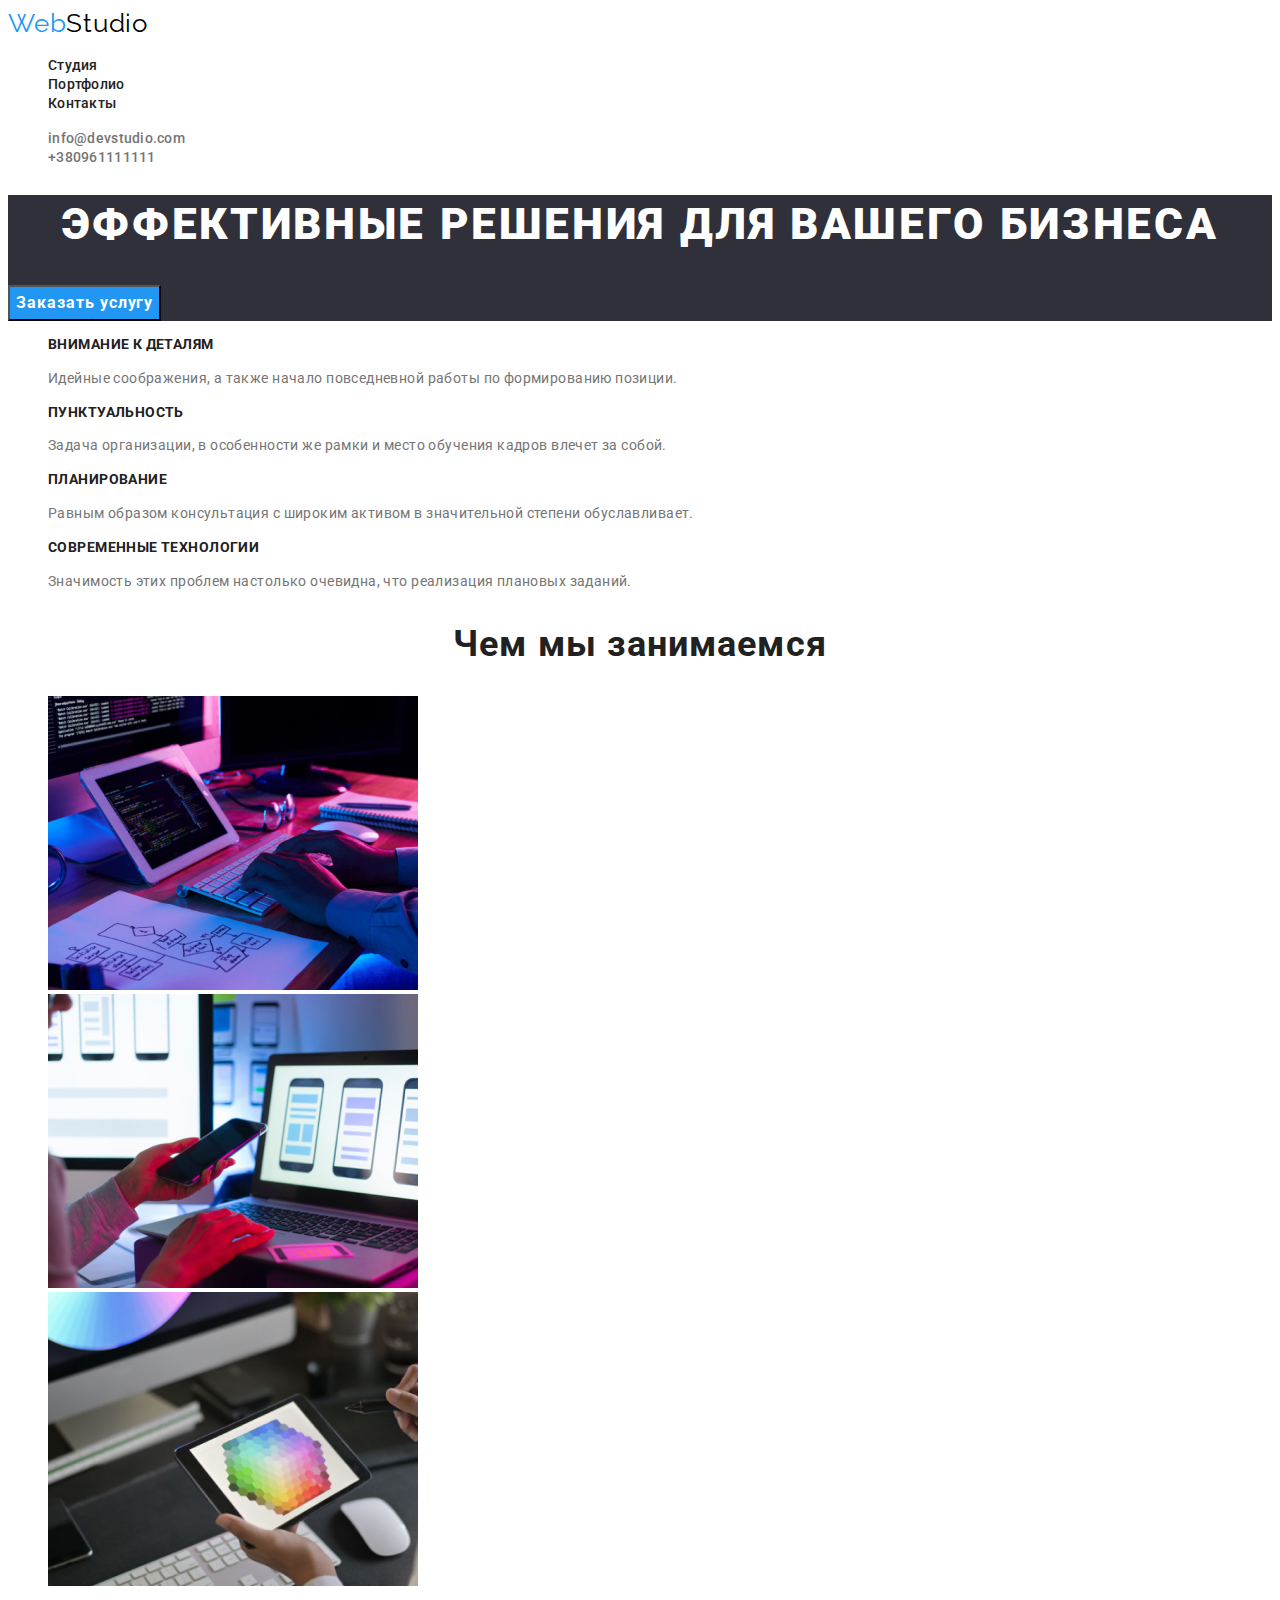
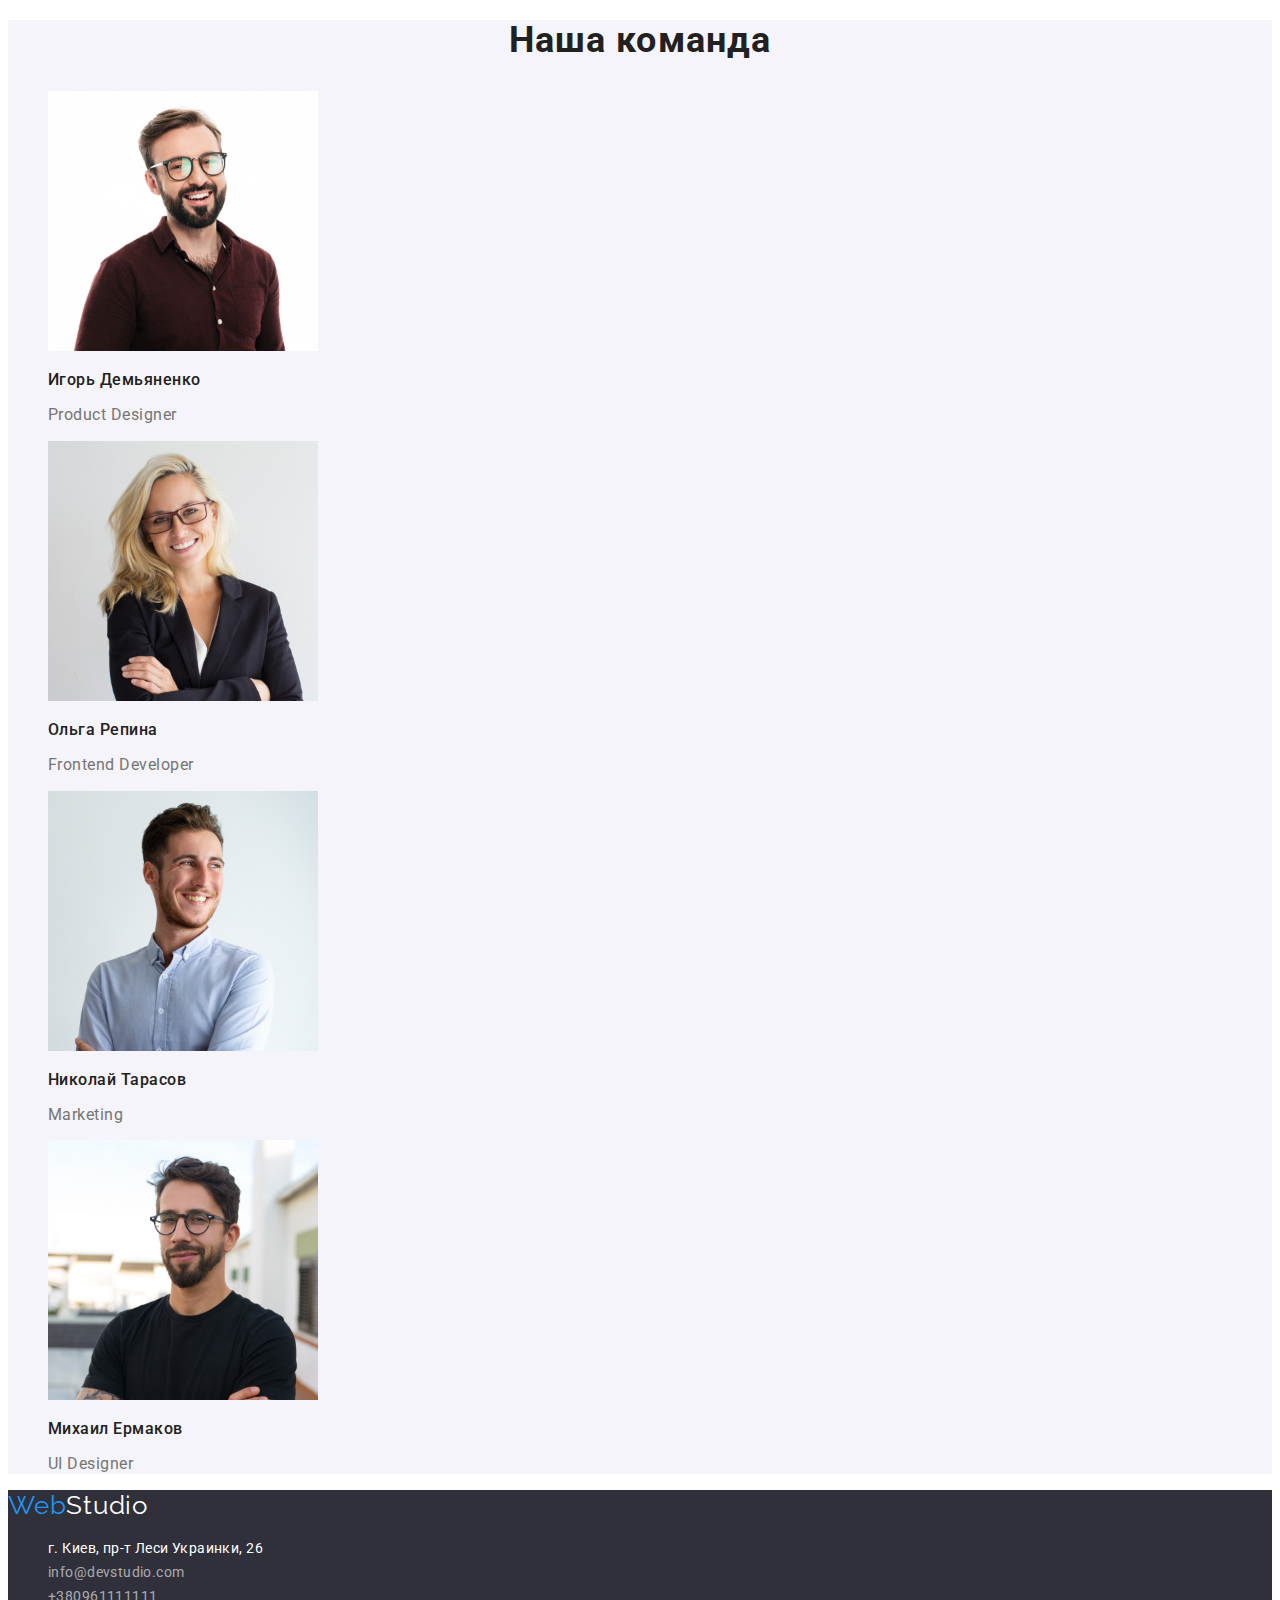
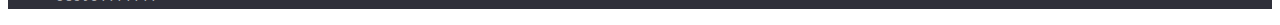
<file: index.html>
<!DOCTYPE html>
<html lang="ru">
  <head>
    <meta charset="UTF-8" />
    <meta http-equiv="X-UA-Compatible" content="IE=edge" />
    <meta name="viewport" content="width=device-width, initial-scale=1.0" />
    <title>Студия</title>
    <link rel="stylesheet" href="./css/style.css" />
    <link rel="preconnect" href="https://fonts.googleapis.com" />
    <link rel="preconnect" href="https://fonts.gstatic.com" crossorigin />
    <link
      href="https://fonts.googleapis.com/css2?family=Oleo+Script&family=Raleway:wght@700&family=Roboto:wght@400;500;700;900&display=swap"
      rel="stylesheet"
    />
  </head>
  <body>
    <!--Header-->
    <header class="header">
      <a href="" class="logo link"> <span class="logo-blue">Web</span>Studio</a>
      <nav class="header-nav">
        <ul class="header-list list">
          <li>
            <a href="" class="header-list-link link">Студия</a>
          </li>
          <li>
            <a href="./portfolio.html" class="header-list-link link"
              >Портфолио</a
            >
          </li>
          <li>
            <a href="" class="header-list-link link">Контакты</a>
          </li>
        </ul>
      </nav>
      <ul class="header-contacts-list list">
        <li>
          <a href="mailto:info@devstudio.com" class="header-contacts link"
            >info@devstudio.com</a
          >
        </li>
        <li>
          <a href="tel:+380961111111" class="header-contacts link"
            >+380961111111</a
          >
        </li>
      </ul>
    </header>
    <main>
      <!--Hero-->
      <div>
        <section class="hero">
          <h1 class="hero-title">ЭФФЕКТИВНЫЕ РЕШЕНИЯ ДЛЯ ВАШЕГО БИЗНЕСА</h1>
          <button type="button" class="hero-button">Заказать услугу</button>
        </section>
      </div>
      <!--About-->
      <section class="about">
        <ul class="about-list list">
          <li>
            <h3 class="about-title">ВНИМАНИЕ К ДЕТАЛЯМ</h3>
            <p class="about-text">
              Идейные соображения, а также начало повседневной работы по
              формированию позиции.
            </p>
          </li>
          <li>
            <h3 class="about-title">ПУНКТУАЛЬНОСТЬ</h3>
            <p class="about-text">
              Задача организации, в особенности же рамки и место обучения кадров
              влечет за собой.
            </p>
          </li>
          <li>
            <h3 class="about-title">ПЛАНИРОВАНИЕ</h3>
            <p class="about-text">
              Равным образом консультация с широким активом в значительной
              степени обуславливает.
            </p>
          </li>
          <li>
            <h3 class="about-title">СОВРЕМЕННЫЕ ТЕХНОЛОГИИ</h3>
            <p class="about-text">
              Значимость этих проблем настолько очевидна, что реализация
              плановых заданий.
            </p>
          </li>
        </ul>
      </section>
      <!--Skills-->
      <section class="skills">
        <h2 class="skills-title">Чем мы занимаемся</h2>
        <ul class="skills-list list">
          <li>
            <img src="./images/box1.jpg" alt="box1" width="370" />
          </li>
          <li>
            <img src="./images/box2.jpg" alt="box2" width="370" />
          </li>
          <li>
            <img src="./images/box3.jpg" alt="box3" width="370" />
          </li>
        </ul>
      </section>
      <!--Team-->
      <section class="team">
        <h2 class="team-title">Наша команда</h2>
        <ul class="team-list list">
          <li>
            <img src="./images/team1.jpg" alt="team1" width="270" />
            <h3 class="team-name">Игорь Демьяненко</h3>
            <p class="team-text">Product Designer</p>
          </li>
          <li>
            <img src="./images/team2.jpg" alt="team2" width="270" />
            <h3 class="team-name">Ольга Репина</h3>
            <p class="team-text">Frontend Developer</p>
          </li>
          <li>
            <img src="./images/team3.jpg" alt="team3" width="270" />
            <h3 class="team-name">Николай Тарасов</h3>
            <p class="team-text">Marketing</p>
          </li>
          <li>
            <img src="./images/team4.jpg" alt="team4" width="270" />
            <h3 class="team-name">Михаил Ермаков</h3>
            <p class="team-text">UI Designer</p>
          </li>
        </ul>
      </section>
    </main>
    <!--Footer-->
    <footer class="footer">
      <a href="" class="footer-logo link">
        <span class="footer-logo-blue">Web</span>Studio</a
      >
      <address class="address">
        <ul class="footer-list list">
          <li>
            <a
              href="https://goo.gl/maps/j3uw5iCqaWnNKHZF9"
              class="footer-address link"
              >г. Киев, пр-т Леси Украинки, 26</a
            >
          </li>
          <li>
            <a href="mailto:info@devstudio.com" class="footer-contacts link"
              >info@devstudio.com</a
            >
          </li>
          <li>
            <a href="tel:+380961111111" class="footer-contacts link"
              >+380961111111</a
            >
          </li>
        </ul>
      </address>
    </footer>
  </body>
</html>
</file>
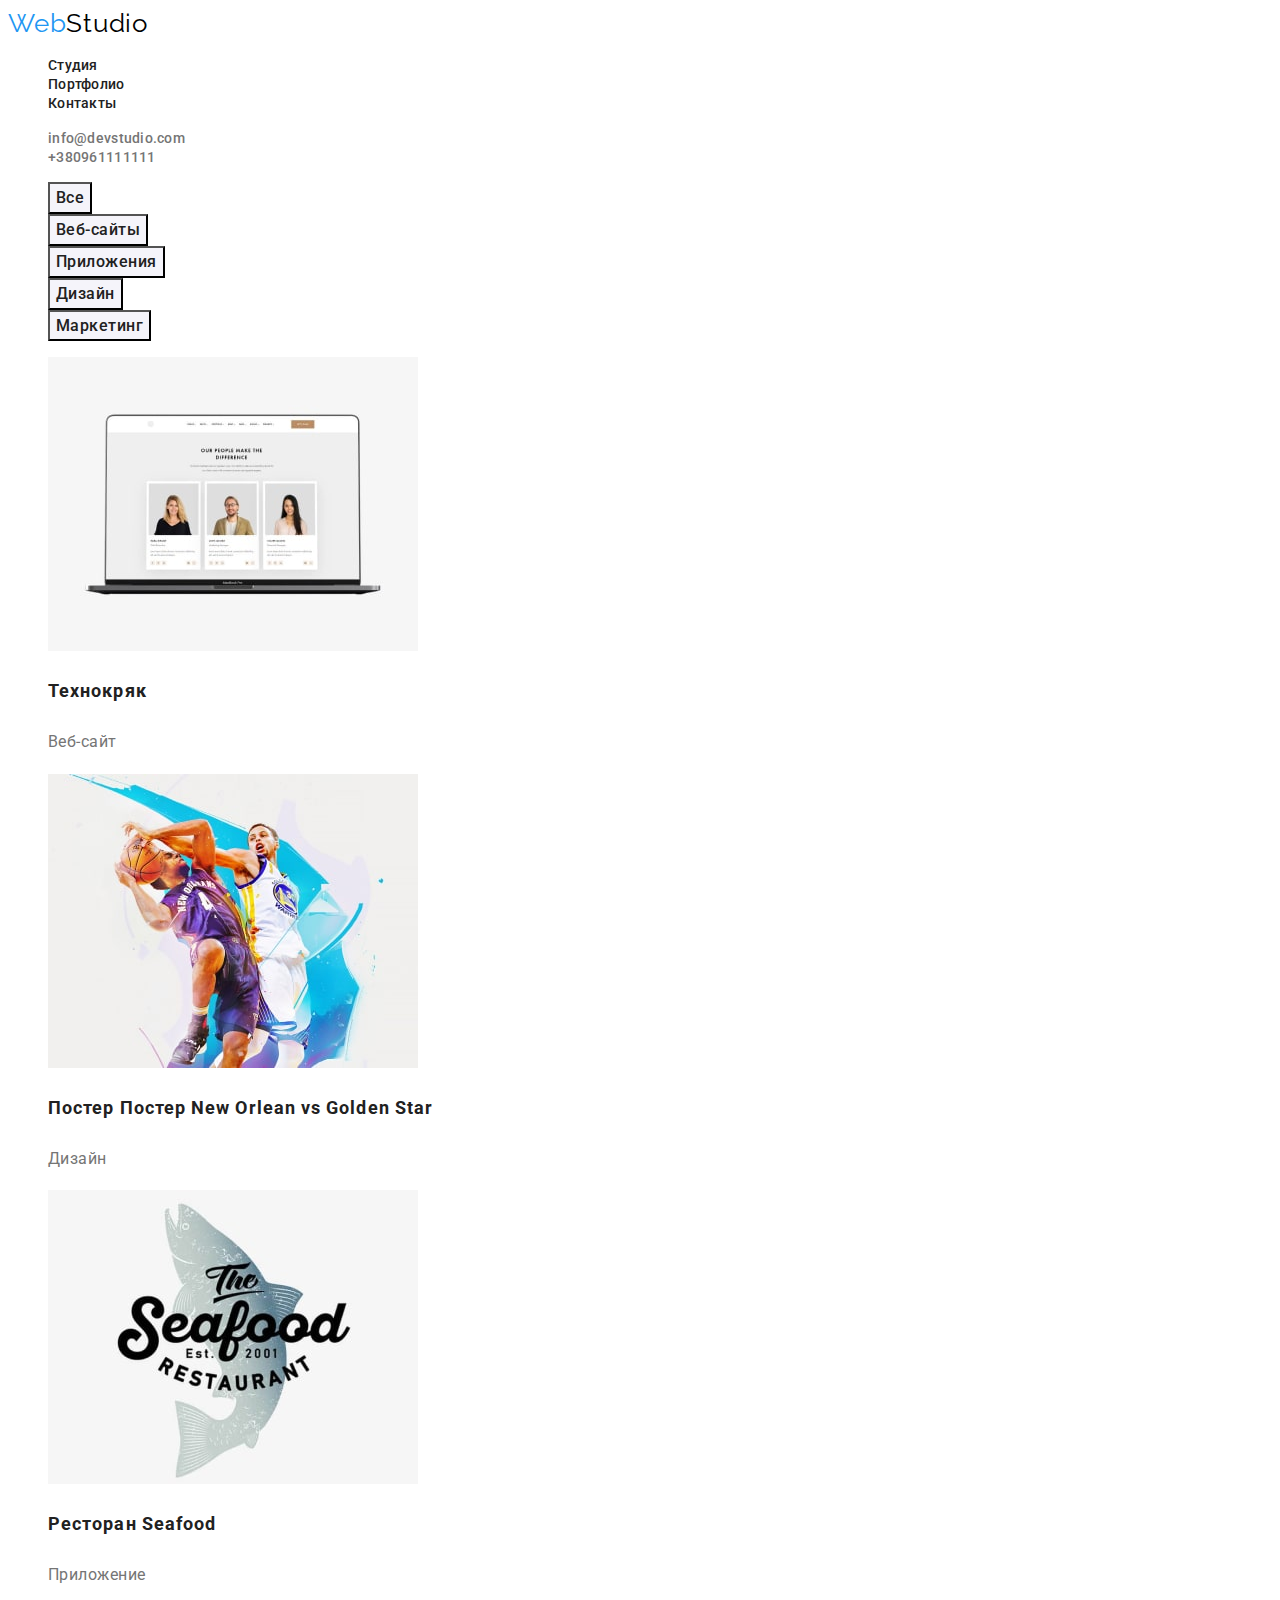
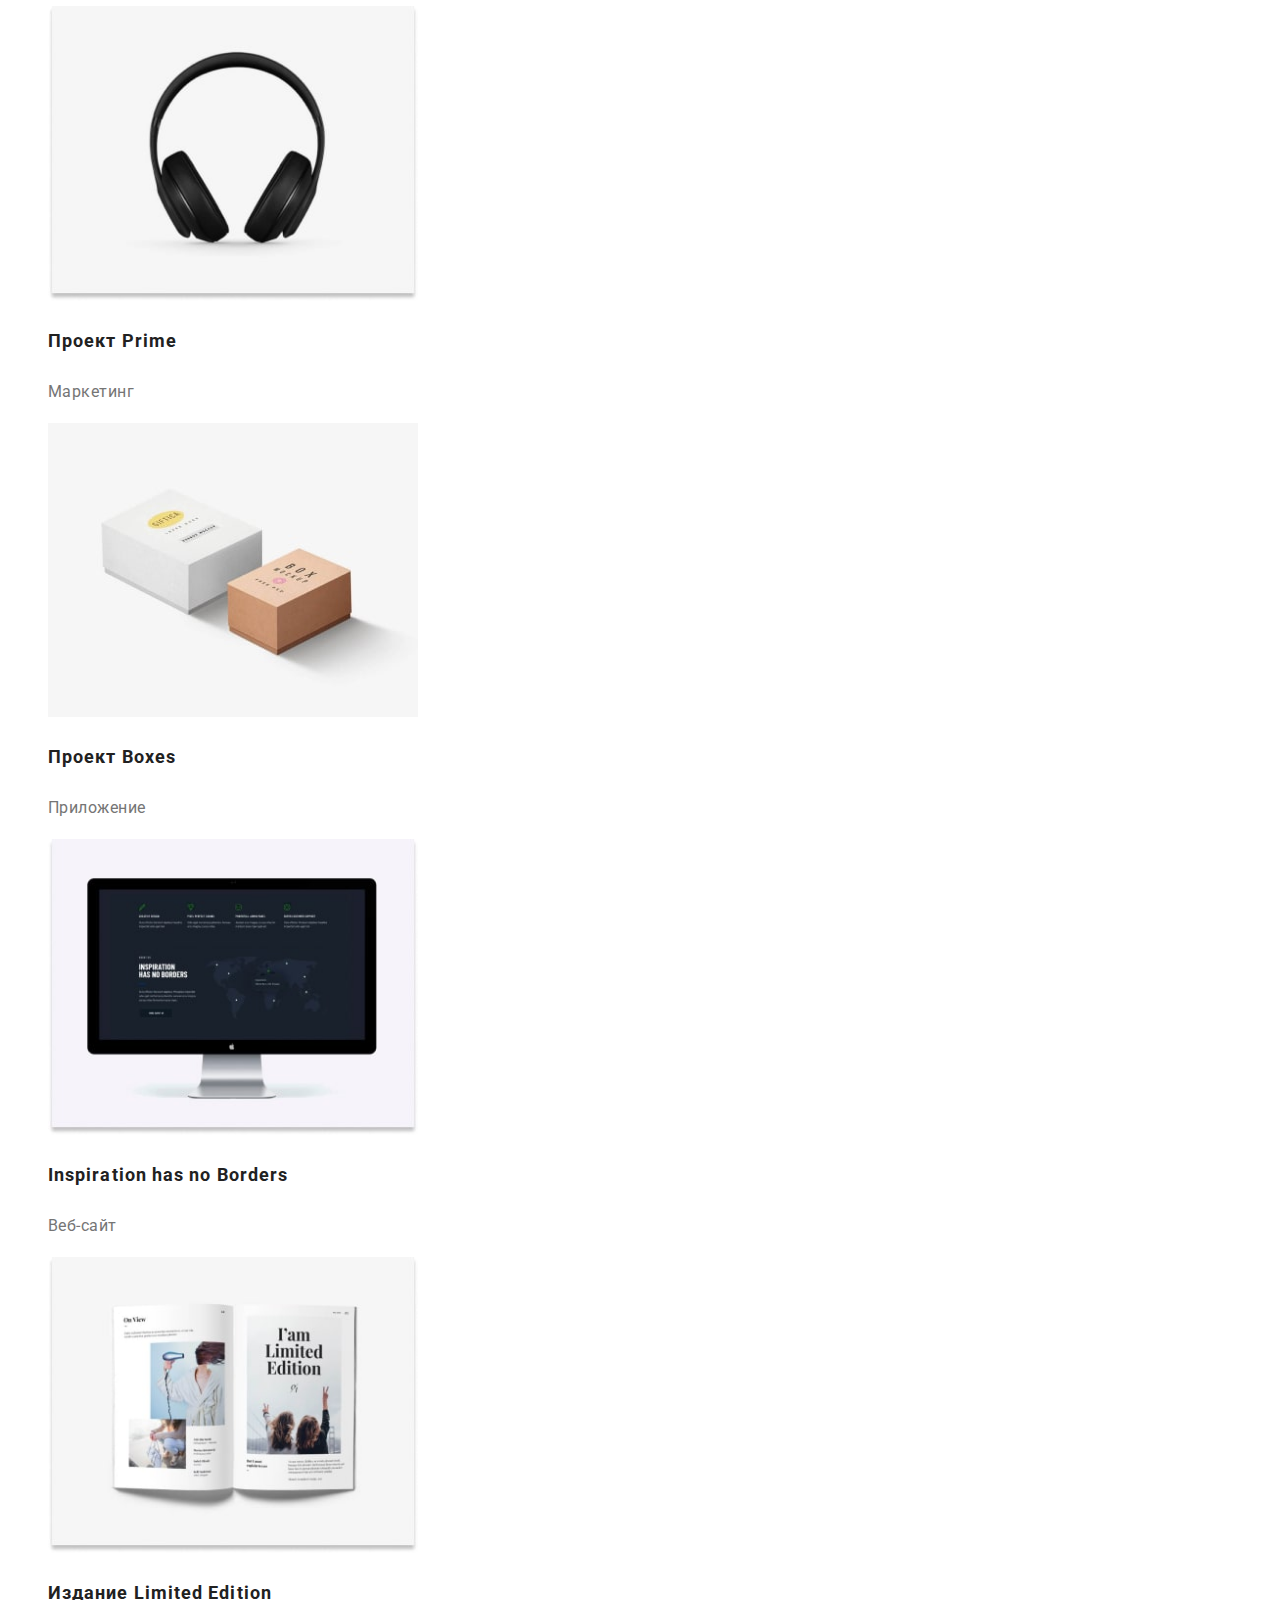
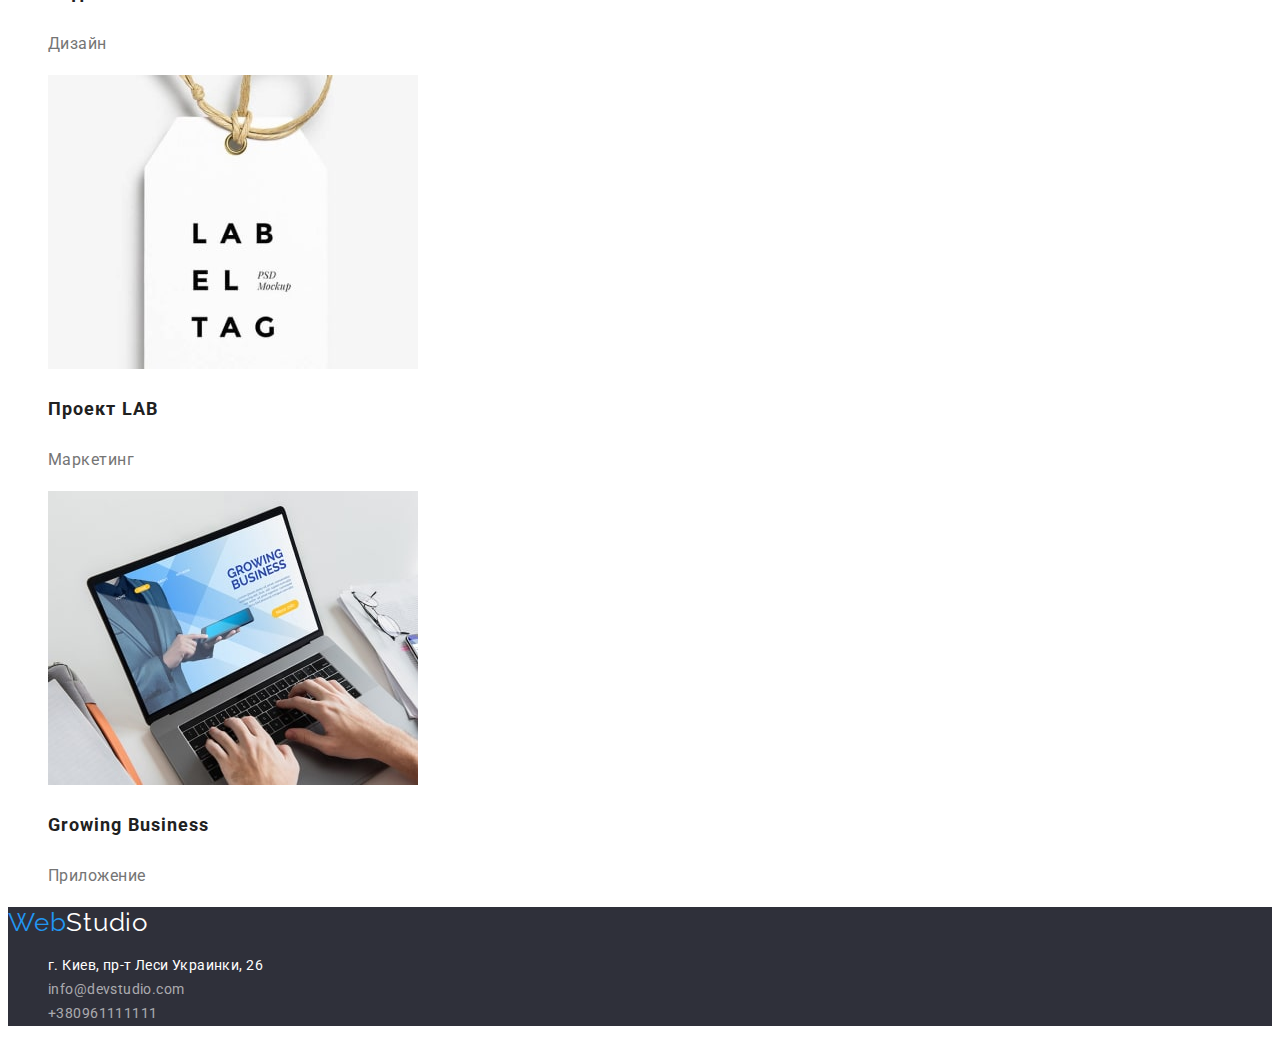
<file: portfolio.html>
<!DOCTYPE html>
<html lang="ru">
  <head>
    <meta charset="UTF-8" />
    <meta http-equiv="X-UA-Compatible" content="IE=edge" />
    <meta name="viewport" content="width=device-width, initial-scale=1.0" />
    <title>portfolio</title>
    <link rel="stylesheet" href="./css/style.css" />
    <link rel="preconnect" href="https://fonts.googleapis.com" />
    <link rel="preconnect" href="https://fonts.gstatic.com" crossorigin />
    <link
    href="https://fonts.googleapis.com/css2?family=Oleo+Script&family=Raleway:wght@700&family=Roboto:wght@400;500;700;900&display=swap"
    rel="stylesheet"
  </head>
  <body>
    <!--Header-->
    <header class="header">
      <a href="" class="logo link"> <span class="logo-blue">Web</span>Studio</a>
      <nav class="header-nav">
        <ul class="header-list list">
          <li>
            <a href="./index.html" class="header-list-link link">Студия</a>
          </li>
          <li>
            <a href="" class="header-list-link link"
              >Портфолио</a
            >
          </li>
          <li>
            <a href="" class="header-list-link link">Контакты</a>
          </li>
        </ul>
      </nav>
      <ul class="header-contacts-list list">
        <li>
          <a href="mailto:info@devstudio.com" class="header-contacts link"
            >info@devstudio.com</a
          >
        </li>
        <li>
          <a href="tel:+380961111111" class="header-contacts link"
            >+380961111111</a
          >
        </li>
      </ul>
    </header>
    <!----Проекты---->
    <main>
      <section>
        <h1 class="visually-hidden"">Наши проекты</h1>
        <ul class='projects-filter list'>
          <li><button type="button" class="projects-btn">Все</button></li>
          <li><button type="button" class="projects-btn">Веб-сайты</button></li>
          <li><button type="button" class="projects-btn">Приложения</button></li>
          <li><button type="button" class="projects-btn">Дизайн</button></li>
          <li><button type="button" class="projects-btn">Маркетинг</button></li>
        </ul>
        <ul class="projects-link list">
          <li>
            <a href="" class="link">
              <img src="./images/project-1.jpeg" alt="Ноутбук" width="370" />
              <h3 class="link-title">Технокряк</h3>
              <p class="type-project">Веб-сайт</p>
            </a>
          </li>
          <li>
            <a href="" class="link">
              <img
                src="./images/project-2.jpeg"
                alt=" Постер баскетболистов"
                width="370"
              />
              <h3 class="link-title">Постер Постер New Orlean vs Golden Star</h3>
              <p class="type-project">Дизайн</p>
            </a>
          </li>
          <li>
            <a href="" class="link">
              <img src="./images/project-3.jpeg" alt="Название ресторана" />
              <h3 class="link-title">Ресторан Seafood</h3>
              <p class="type-project">Приложение</p>
            </a>
          </li>
          <li>
            <a href="" class="link">
              <img src="./images/project-4.jpeg" alt="Наушники" width="370" />
              <h3 class="link-title">Проект Prime</h3>
              <p class="type-project">Маркетинг</p>
            </a>
          </li>
          <li>
            <a href="" class="link">
              <img src="./images/project-5.jpeg" alt="Коробки" width="370" />
              <h3 class="link-title">Проект Boxes</h3>
              <p class="type-project">Приложение</p>
            </a>
          </li>
          <li>
            <a href="" class="link">
              <img src="./images/project-6.jpeg" alt="Монитор" width="370" />
              <h3 class="link-title">Inspiration has no Borders</h3>
              <p class="type-project">Веб-сайт</p>
            </a>
          </li>
          <li>
            <a href="" class="link">
              <img src="./images/project-7.jpeg" alt="Книга" width="370" />
              <h3 class="link-title">Издание Limited Edition</h3>
              <p class="type-project">Дизайн</p>
            </a>
          </li>
          <li>
            <a href="" class="link">
              <img src="./images/project-8.jpeg" alt="Стикер" width="370" />
              <h3 class="link-title">Проект LAB</h3>
              <p class="type-project">Маркетинг</p>
            </a>
          </li>
          <li>
            <a href="" class="link">
              <img src="./images/project-9.jpeg" alt="Ноутбук" width="370" />
              <h3 class="link-title">Growing Business</h3>
              <p class="type-project">Приложение</p>
            </a>
          </li>
        </ul>
      </section>
    </main>
    <!--Footer-->
    <footer class="footer">
      <a href="" class="footer-logo link">
        <span class="footer-logo-blue">Web</span>Studio</a
      >
      <address class="address">
        <ul class="footer-list list">
          <li>
            <a
              href="https://goo.gl/maps/j3uw5iCqaWnNKHZF9"
              class="footer-address link"
              >г. Киев, пр-т Леси Украинки, 26</a
            >
          </li>
          <li>
            <a href="mailto:info@devstudio.com" class="footer-contacts link"
              >info@devstudio.com</a
            >
          </li>
          <li>
            <a href="tel:+380961111111" class="footer-contacts link"
              >+380961111111</a
            >
          </li>
        </ul>
      </address>
    </footer>
  </body>
</html>
</file>
<file: css/style.css>
:root {
  --accent-color: #2196f3;
  --primary-color-text: #212121;
  --secondary-color-text: #757575;
}
.visually-hidden {
  position: absolute;
  white-space: nowrap;
  width: 1px;
  height: 1px;
  overflow: hidden;
  border: 0;
  padding: 0;
  clip: rect(0 0 0 0);
  clip-path: inset(50%);
  margin: -1px;
}
body {
  background-color: white;
  font-family: "Roboto", "Oleo Script", sans-serif;
  list-style: none;
}

/* list-style: none; */

/*------HEADER------*/
.link {
  text-decoration: none;
}

.list {
  list-style: none;
}

.logo {
  font-family: "Raleway", sans-serif;
  color: black;
  font-size: 26px;
  line-height: 1.19;
  letter-spacing: 0.03em;
}

.logo-blue {
  font-family: "Raleway";
  color: var(--accent-color);
  font-size: 26px;
  line-height: 1.19;
}

.header-list {
  text-decoration: none;
}

.header-list .header-list-link {
  font-weight: 500;
  color: var(--primary-color-text);
  font-size: 14px;
  line-height: 1.14;
  letter-spacing: 0.02em;
}
.header-list .header-list-link:hover {
  color: var(--accent-color);
}
.header-list .header-list-link:focus {
  color: var(--accent-color);
}

.header-contacts-list .header-contacts {
  color: var(--secondary-color-text);
  font-weight: 500;
  font-size: 14px;
  line-height: 1.14;
  letter-spacing: 0.02em;
}
.header-contacts-list .header-contacts:hover {
  color: var(--accent-color);
}
.header-contacts-list .header-contacts:focus {
  color: var(--accent-color);
}
/* --------HERO------- */
.hero {
  background-color: #2f303a;
}
.hero-title {
  color: white;
  font-weight: 900;
  font-size: 44px;
  line-height: 1.36;

  text-align: center;
  letter-spacing: 0.06em;
  text-transform: uppercase;
}
.hero-button {
  background-color: var(--accent-color);
  font-family: "Roboto";
  font-weight: 700;
  color: white;
  font-size: 16px;
  line-height: 1.87;
  cursor: pointer;
  letter-spacing: 0.06em;
}
/* ------About------- */
.about-title {
  color: var(--primary-color-text);
  font-weight: 700;
  font-size: 14px;
  line-height: 1.14;
  letter-spacing: 0.03em;
}
.about-text {
  color: var(--secondary-color-text);
  font-size: 14px;
  line-height: 1.71;
  letter-spacing: 0.03em;
}

/* Skills */
.skills-title {
  color: var(--primary-color-text);
  font-size: 36px;
  line-height: 1.16;

  text-align: center;
  letter-spacing: 0.03em;
}
.team {
  background-color: #f5f4fa;
}
.team-title {
  color: var(--primary-color-text);
  font-size: 36px;
  line-height: 1.16;
  letter-spacing: 0.03em;

  text-align: center;
}
.team-name {
  color: var(--primary-color-text);
  font-weight: 500;
  font-size: 16px;
  line-height: 1.18;
  letter-spacing: 0.03em;
}
.team-text {
  color: var(--secondary-color-text);
  font-size: 16px;
  line-height: 1.18;
  letter-spacing: 0.03em;
}
.footer {
  background-color: #2f303a;
}
.footer .footer-logo {
  color: white;
  font-family: "Raleway", sans-serif;
  font-size: 26px;
  line-height: 1.19;
  letter-spacing: 0.03em;
}
.footer .footer-logo-blue {
  color: var(--accent-color);
  font-family: "Raleway", sans-serif;
  font-size: 26px;
  line-height: 1.19;
}
.footer-list .footer-address {
  color: white;
  font-family: "Roboto" sans-serif;
  font-style: normal;
  font-size: 14px;
  line-height: 1.71;
  letter-spacing: 0.03em;
}
.footer-list .footer-address:hover {
  color: var(--accent-color);
}

.footer-list .footer-address:focus {
  color: var(--accent-color);
}

.footer-list .footer-contacts {
  color: rgba(255, 255, 255, 0.6);
  font-family: "Roboto" sans-serif;
  font-style: normal;
  font-size: 14px;
  line-height: 1.71;
  letter-spacing: 0.03em;
}
.footer-list .footer-contacts:hover {
  color: var(--accent-color);
}
.footer-list .footer-contacts:focus {
  color: var(--accent-color);
}

/*--------PORTFOLIO---------*/

.projects-filter .projects-btn {
  font-family: "Roboto";
  background-color: #f5f4fa;
  color: var(--primary-color-text);
  font-weight: 500;
  font-size: 16px;
  line-height: 1.62;
  cursor: pointer;
  letter-spacing: 0.03em;
}

.projects-filter .projects-btn:hover {
  color: white;
  background-color: var(--accent-color);
}
.projects-filter .projects-btn:focus {
  color: white;
  background-color: var(--accent-color);
}

.projects-link .link-title {
  color: var(--primary-color-text);
  font-family: "Roboto";
  font-weight: 700;
  font-size: 18px;
  line-height: 2;
  letter-spacing: 0.06em;
}

.projects-link .type-project {
  font-family: "Roboto";
  color: var(--secondary-color-text);
  font-size: 16px;
  line-height: 1.88;
  letter-spacing: 0.03em;
}
</file>
